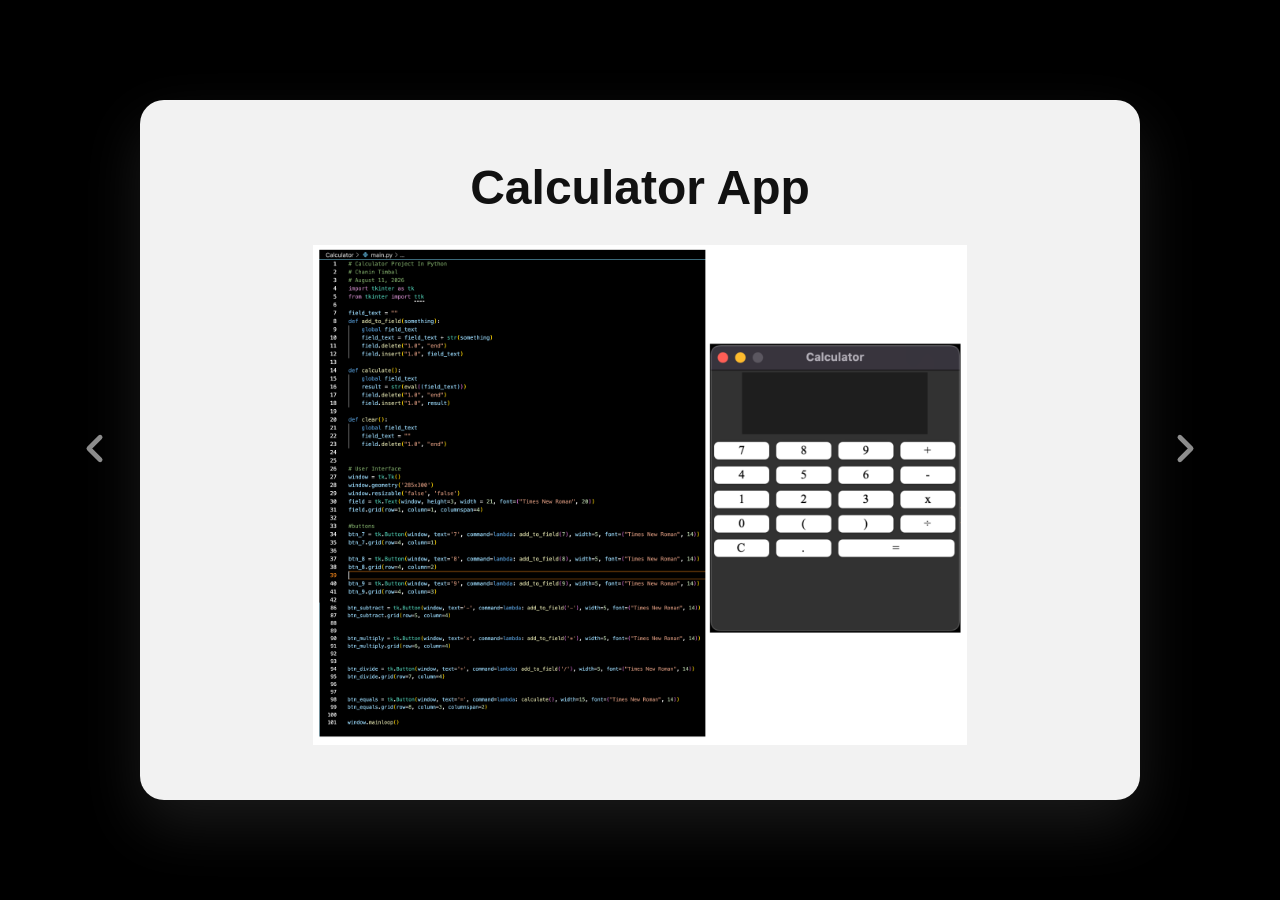
<file: projects.html>
<!DOCTYPE html>
<html lang="en">
<head>
<meta charset="UTF-8">
<meta name="viewport" content="width=device-width, initial-scale=1.0">
<title>Chanin's Projects</title>

<style>
* {
    margin: 0;
    padding: 0;
    box-sizing: border-box;
}

body {
    background: #000;
    font-family: Arial, Helvetica, sans-serif;
    display: flex;
    justify-content: center;
    align-items: center;
    min-height: 100vh;
}

/* Keeps arrows outside the card */
.slider-wrapper {
    position: relative;
    width: 1000px;
    display: flex;
    justify-content: center;
    align-items: center;
}

/* Card window */
.card-container {
    width: 1000px;
    height: 700px;
    overflow: hidden;
    border-radius: 24px;
    box-shadow: 0 25px 60px rgba(255,255,255,0.1);
}

/* Sliding track */
.slider {
    display: flex;
    height: 100%;
    transition: transform 0.6s cubic-bezier(.22,1,.36,1);
}

/* Individual cards */
.card {
    min-width: 100%;
    height: 700px;
    background: #f2f2f2;
    color: #111;
    padding: 60px;

    display: flex;
    flex-direction: column;
    justify-content: center;
}

.card h2 {
    font-size: 3rem;
    margin-bottom: 20px;
    text-align: center;
}

.card p {
    font-size: 1.4rem;
    line-height: 1.8;
}

.card:first-child {
    justify-content: flex-start;
}

.card:first-child img {
    width: 100%;
    max-height: 500px;
    object-fit: contain;
    margin-top: 10px;
}

/* Arrow buttons */
.nav-btn {
    position: absolute;
    top: 50%;
    transform: translateY(-50%);
    
    background: transparent;
    border: none;
    cursor: pointer;
    padding: 12px;

    opacity: .55;
    transition: .25s ease;
    z-index: 10;
}

.nav-btn:hover {
    opacity: 1;
    transform: translateY(-50%) scale(1.15);
}

.nav-btn:active {
    transform: translateY(-50%) scale(.95);
}

.left {
    left: -80px;
}

.right {
    right: -80px;
}

.nav-btn svg {
    width: 45px;
    height: 45px;
}


/* Makes it fit smaller screens */
@media (max-width: 1000px) {
    .slider-wrapper,
    .card-container {
        width: 85vw;
    }

    .card {
        min-width: 85vw;
    }

    .card-container {
        height: 50vh;
    }

    .card {
        height: 50vh;
    }

    .left {
        left: -55px;
    }

    .right {
        right: -55px;
    }
}

</style>
</head>

<body>

    <div class="slider-wrapper">

        <button id="prevBtn" class="nav-btn left">
            <svg viewBox="0 0 24 24" fill="none">
                <path d="M15 18L9 12L15 6"
                    stroke="white"
                    stroke-width="2.5"
                    stroke-linecap="round"
                    stroke-linejoin="round"/>
            </svg>
        </button>


        <div class="card-container">

            <div class="slider">

                <div class="card">
                    <h2>Calculator App</h2>
                    <img src="images/calc.png">
                    <p>
                    </p>
                </div>

                <div class="card">
                    <h2>Hawaiian Proverbs</h2>
                    <img src="images/olelo.png">
                </div>

                <div class="card">
                    <h2>Card Three</h2>
                    <p>
                        Coming Soon.
                    </p>
                </div>

            </div>

        </div>


        <button id="nextBtn" class="nav-btn right">
            <svg viewBox="0 0 24 24" fill="none">
                <path d="M9 18L15 12L9 6"
                    stroke="white"
                    stroke-width="2.5"
                    stroke-linecap="round"
                    stroke-linejoin="round"/>
            </svg>
        </button>

    </div>


    <script>
    const slider = document.querySelector(".slider");
    const cards = document.querySelectorAll(".card");

    const nextBtn = document.getElementById("nextBtn");
    const prevBtn = document.getElementById("prevBtn");

    let current = 0;

    function updateSlider() {
        const cardWidth = document.querySelector(".card-container").offsetWidth;
        slider.style.transform = `translateX(-${current * cardWidth}px)`;
    }

    nextBtn.addEventListener("click", () => {
        current = (current + 1) % cards.length;
        updateSlider();
    });

    prevBtn.addEventListener("click", () => {
        current = (current - 1 + cards.length) % cards.length;
        updateSlider();
    });

    window.addEventListener("resize", updateSlider);
    </script>

</body>
</html>
</file>
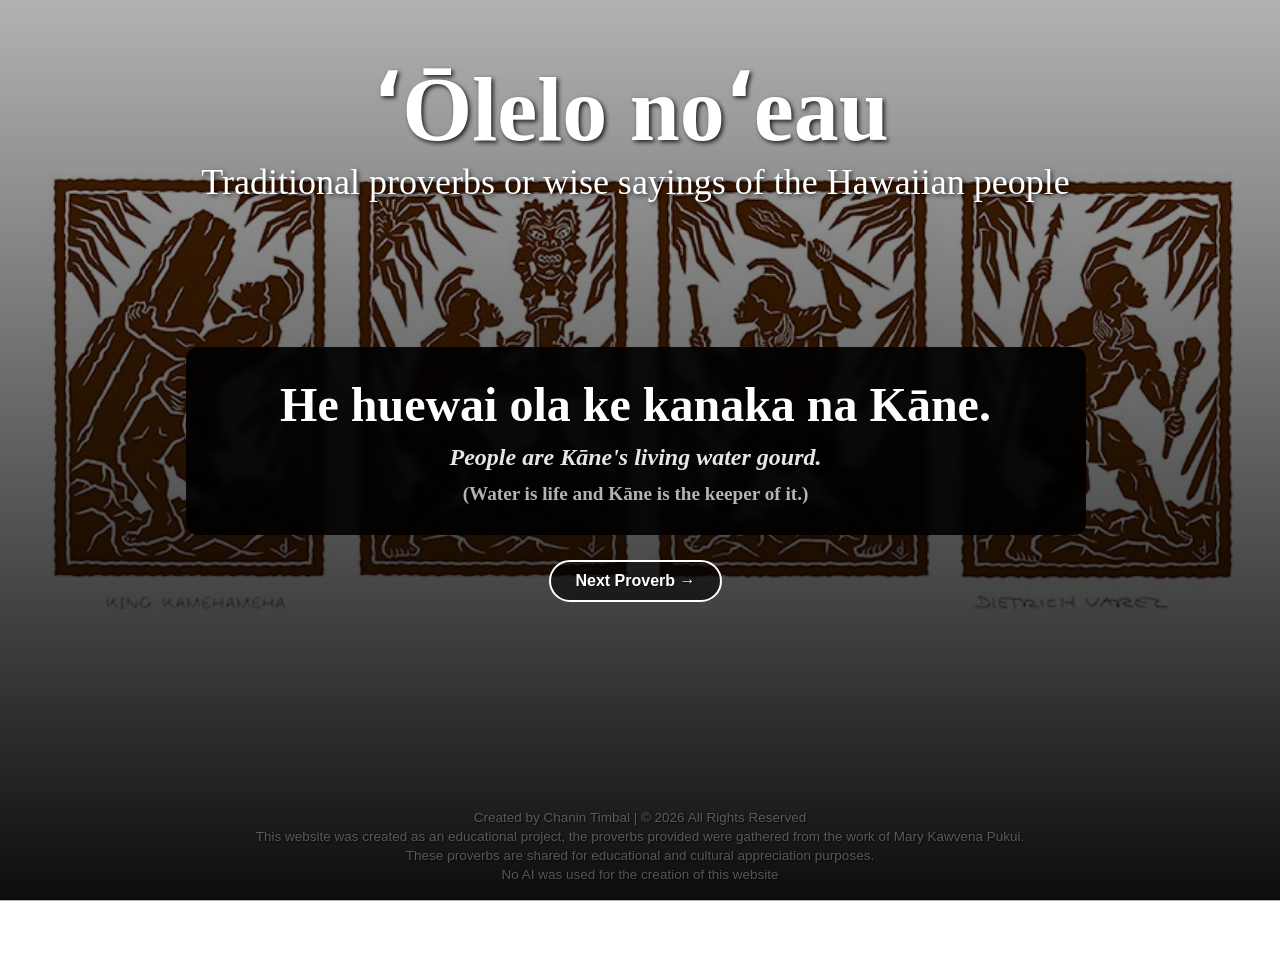
<file: proverb.html>
<!DOCTYPE html>
<html>
<head>
    <meta charset="UTF-8" />
    <title>ʻŌlelo noʻeau</title>
    <style>
        html, body {
            margin: 0;
            padding: 0;
            width: 100%;
            height: 100dvh;
            overflow: hidden;
        }

        body {
            background: 
                linear-gradient(rgba(0,0,0,0.3), rgba(0,0,0,0.95)), 
                url(images/background-h.jpeg) no-repeat;
                
            background-position: 
                center center,       /* Keeps gradient dead-center */
                center -9.6vh;       /* Shifts the image up/down independently */
                
            background-size: cover;
        }

        .hero {
            margin: 4vh;
            height: 100%;
            width: 100%;
            display: flex;
            flex-direction: column;
            justify-content: flex-start;
            align-items: center;
            font-family: 'inter', 'sans-serif';
            font-weight: bold;
            box-sizing: border-box;
            padding: 20px;
            
        }

        .hero h1 {
            margin: 0;
            padding-right: 10vh;
            color: white;
            font-size: 10vh;
            text-shadow: 2px 2px 4px rgba(0, 0, 0, 0.8);
        }

        .hero h2 {
            padding-right: 9vh;
            margin: 0;
            color: white;
            font-size: 4vh;
            font-weight: normal;
            text-shadow: 2px 2px 4px rgba(0, 0, 0, 0.6);

        }

        .proverb-box {
            margin-top: 16vh;
            margin-right: 9vh;
            display: flex;
            flex-direction: column;
            align-items: center; 
            text-align: center;  
            gap: 12px; 
            color: white;
            text-shadow: 1px 1px 3px rgba(0, 0, 0, 0.8);
            background: rgba(0, 0, 0, 0.9); 
            padding: 30px 40px;              
            border-radius: 12px;             
            max-width: 100%;                  
            width: 900px;                    
            box-sizing: border-box;          
            backdrop-filter: blur(4px);      
            transition: opacity 0.3s ease;
        }

        .proverb-box .hawaiian {
            font-size: clamp(3rem, 3.5vh, 2.2rem);
            font-weight: bold;
            margin: 0;
        }

        .proverb-box .translation {
            font-size: clamp(1.1rem, 2.8vh, 1.5rem);
            font-style: italic;
            margin: 0;
            color: rgba(255, 255, 255, 0.9);
        }

        .proverb-box .meaning {
            font-size: clamp(0.9rem, 2.2vh, 1.2rem);
            margin: 0;
            color: rgba(255, 255, 255, 0.7);
        }

        /* Interactive Navigation Button */
        .next-btn {
            margin-top: 25px;
            margin-right: 9vh;
            padding: 10px 24px;
            font-family: 'Inter', sans-serif;
            font-size: 16px;
            font-weight: bold;
            color: white;
            background: rgba(0, 0, 0, 0.6);
            border: 2px solid white;
            border-radius: 25px;
            cursor: pointer;
            transition: all 0.2s ease;
            text-shadow: 1px 1px 2px rgba(0,0,0,0.5);
        }

        .next-btn:hover {
            background: black;
            color: white;
            text-shadow: none;
        }
        
        .next-btn:active {
            transform: scale(0.96);
        }

        .site-footer {
            position: absolute;
            bottom: -1px;
            left: 0;
            width: 100%;
            padding: 15px 20px;
            box-sizing: border-box;
            font-family: 'Inter', sans-serif;
            text-align: center;
            color: rgba(255, 255, 255, 0.3);
            font-size: clamp(0.75rem, 1.5vh, 0.9rem);
            text-shadow: 1px 1px 2px rgba(0, 0, 0, 0.8);
            background: transparent;
        }

        .site-footer p {
            margin: 4px 0;
        }

        .site-footer p:hover {
            color: white;
        }
    </style>
</head>
<body>

    <div class="hero">
        <h1>ʻŌlelo noʻeau</h1>
        <h2>Traditional proverbs or wise sayings of the Hawaiian people</h2>

        <div class="proverb-box" id="proverbContainer">
            <p class="hawaiian" id="hawaiianText"></p>
            <p class="translation" id="translationText"></p>
            <p class="meaning" id="meaningText"></p>
        </div>

        <button class="next-btn" onclick="nextProverb()">Next Proverb →</button>
    </div>

    <footer class="site-footer">
        <p>Created by Chanin Timbal | &copy; 2026 All Rights Reserved</p>
        <p>This website was created as an educational project,
            the proverbs provided were gathered from the work of Mary Kawvena Pukui.</p>
        <p>These proverbs are shared for educational and cultural appreciation purposes.</p>
        <p>No AI was used for the creation of this website</p>
    </footer>

    <script>
        const proverbs = [
            {
                hawaiian: "He huewai ola ke kanaka na Kāne.",
                translation: "People are Kāne's living water gourd.",
                meaning: "(Water is life and Kāne is the keeper of it.)"
            },
            {
                hawaiian: "ʻAʻohe hana nui ke alu ʻia.",
                translation: "No task is too big when done together by all.",
                meaning: "(Unity brings success. When everyone helps, heavy burdens become light.)"
            },
            {
                hawaiian: "ʻAʻohe pau ka ʻike i ka hālau hoʻokahi.",
                translation: "All knowledge is not taught in one school.",
                meaning: "(One can learn from many sources. Remain open-minded and humble; no one knows everything.)"
            },
            {
                hawaiian: "Ua ola loko i ke aloha.",
                translation: "Love gives life within.",
                meaning: "(Love is imperative to mental and physical well-being; it heals, nurtures, and sustains us.)"
            },
            {
                hawaiian: "E hoʻomau e ka hoa, mai hāʻawipio.",
                translation: "Persist my friend, do not give up.",
                meaning: "(A powerful reminder to hold fast, keep moving forward, and stay resilient through challenges.)"
            },
            {
                hawaiian: "I ka ʻōlelo nō ke ola, i ka ʻōlelo nō ka make.",
                translation: "In speech is life, in speech is death.",
                meaning: "(Words carry immense power. They have the ability to heal and build up, or wound and destroy.)"
            },
            {
                hawaiian: "Mohala i ka wai ka maka o ka pua.",
                translation: "Unfolded by the water are the faces of the flowers.",
                meaning: "(People thrive, bloom, and unfold their potential when they are treated with kindness, care, and love.)"
            },
            {
                hawaiian: "E aloha kekahi i kekahi.",
                translation: "Love one another.",
                meaning: "(A core pillar of Hawaiian values—living a life rooted in mutual respect, empathy, and unconditional aloha.)"
            },
            {
                hawaiian: "E hāmau ka leo, e hana ka lima.",
                translation: "Silence the voice, let the hands work.",
                meaning: "(Actions speak louder than words. Instead of just talking about a problem or boasting, put your energy into doing the work.)"
            },
            {
                hawaiian: "He aliʻi ka ʻāina, he kauwā ke kanaka.",
                translation: "The land is a chief; man is its servant.",
                meaning: "(Land has a higher status than humans. If we care for the land, it sustains us; if we abuse it, we suffer.)"
            },
            {
                hawaiian: "Kuʻu ewe, kuʻu piko, kuʻu iwi, kuʻu koko.",
                translation: "My lineage, my umbilical cord, my bones, my blood.",
                meaning: "(An expression of deep reverence for one's ancestors, family roots, identity, and cultural heritage.)"
            }
        ];

        let currentIndex = 0;

        function updateProverb() {
            const container = document.getElementById('proverbContainer');
            
            container.style.opacity = 0;
            
            setTimeout(() => {
                document.getElementById('hawaiianText').innerText = proverbs[currentIndex].hawaiian;
                document.getElementById('translationText').innerText = proverbs[currentIndex].translation;
                document.getElementById('meaningText').innerText = proverbs[currentIndex].meaning;
                container.style.opacity = 1;
            }, 200);
        }

        function nextProverb() {
            currentIndex = (currentIndex + 1) % proverbs.length;
            updateProverb();
        }


        updateProverb();
    </script>
</body>
</html>
</file>
